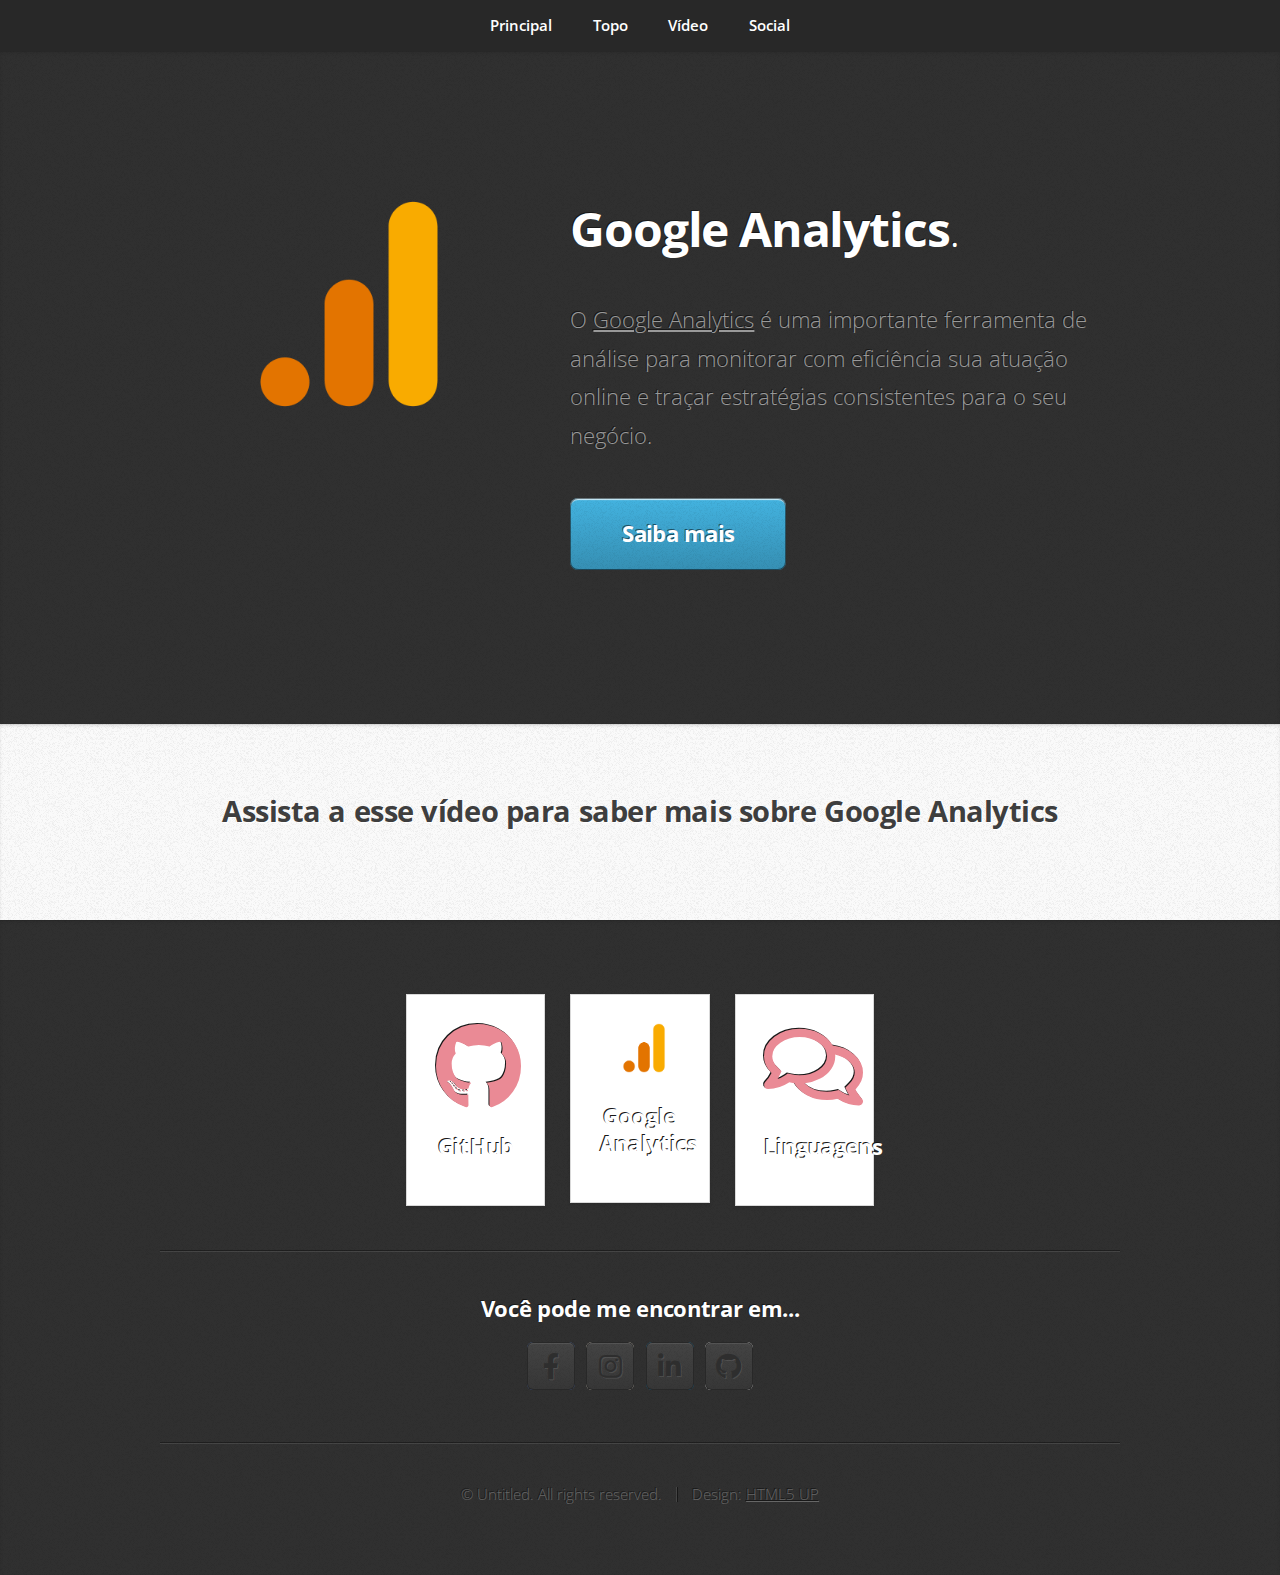
<file: ga.html>
<!DOCTYPE HTML>
<!--
	Miniport by HTML5 UP
	html5up.net | @ajlkn
	Free for personal and commercial use under the CCA 3.0 license (html5up.net/license)
-->
<html>
	<head>
	<!-- Google Analytics -->
	<script>
		(function(i,s,o,g,r,a,m){i['GoogleAnalyticsObject']=r;i[r]=i[r]||function(){
		(i[r].q=i[r].q||[]).push(arguments)},i[r].l=1*new Date();a=s.createElement(o),
		m=s.getElementsByTagName(o)[0];a.async=1;a.src=g;m.parentNode.insertBefore(a,m)
		})(window,document,'script','https://www.google-analytics.com/analytics.js','ga');

		ga('create', 'UA-220133377-1', 'auto');
		ga('send', 'pageview');
		</script>
		<!-- End Google Analytics -->

		<script src="https://www.youtube.com/iframe_api"></script>

		<title>Google Analytics</title>
		<meta charset="utf-8" />
		<meta name="viewport" content="width=device-width, initial-scale=1, user-scalable=no" />
		<link rel="stylesheet" href="assets/css/main.css" />
	</head>
	<body class="is-preload">
		<!-- 
			
			Google Tag Manager (noscript)
		
		-->

		<!-- Nav -->
			<nav id="nav">
				<ul class="container">
					<li><a id="1" onclick="sendhits('GA - Principal')" href="index.html">Principal</a></li>
					<li><a id="2" onclick="sendhits('topGA')" href="#topGA">Topo</a></li>
					<li><a id="3" onclick="sendhits('videoGA')" href="#videoGA">Vídeo</a></li>
					<li><a id="4" onclick="sendhits('socialGA')" href="#socialGA">Social</a></li>
				</ul>
			</nav>

		<!-- Home -->
			<article id="topGA" class="wrapper style4">
				<div class="container">
					<div class="row">
						<div class="col-4 col-5-large col-12-medium">
							<span class=""><img src="images/iconGA.png" width="98%" /></span>
						</div>
						<div class="col-8 col-7-large col-12-medium">
							<header>
								<h1><strong><font color="white">Google Analytics</font></strong>.</h1>
							</header>
							<p>O <a id ="5" onclick ="sendhits('extern link - GA')" href="https://analytics.google.com/analytics/web/">Google Analytics</a> é uma importante ferramenta de análise para monitorar com eficiência sua atuação online e traçar estratégias consistentes para o seu negócio.</p>
							<a id="6" onclick="sendhits('TopGA - VideoGA')" href="#videoGA" class="button large scrolly">Saiba mais</a>
						</div>
					</div>
				</div>
			</article>

		<!-- Work -->
			<article id="videoGA" class="wrapper style2">
				<div class="container">
					<h2>Assista a esse vídeo para saber mais sobre Google Analytics</h2>
					<div class="module module-home-video">
						<div id="video"></div>
				  	</div>	
				</div>
			</article>

		<!-- Social -->
			<article id="socialGA" class="wrapper style4">
				<div class="container">
					<div class="row aln-center">
						<div class="col-2 col-6-small">
							<a id="7" onclick="sendhits('GA - Git')" href="git.html" style="text-decoration:none"><section class="box style4">
								<span class="icon featured brands fa-github"></span>
								<!--<span class="icon featured fa-comments"></span> -->
								<h3>GitHub</h3></a>
							</section>
						</div>
						<div class="col-2 col-6-small">
							<a id="8" onclick="sendhits('GA - GA')" href="ga.html" style="text-decoration:none"><section class="box style4">
								<span class="icon featured"><img src="images/iconGA.png" width="110%" /></span>
								<h3>Google Analytics</h3></a>
							</section>
						</div>
						<div class="col-2 col-6-small">
							<a id="9" onclick="sendhits('GA - LG')" href="lg.html" style="text-decoration:none"><section class="box style4">
								<span class="icon featured fa-comments"></span>
								<h3>Linguagens</h3></a>
							</section>
						</div>
					</div>
						<div class="col-12">
							<hr />
							<h3>Você pode me encontrar em...</h3>
							<ul class="social">
								
								<li><a id="10" onclick="sendhits('myFacebook')" href="#" class="icon brands fa-facebook-f"><span class="label">Facebook</span></a></li>
								<li><a id="11" onclick="sendhits('myInstragram')" href="#" class="icon brands fa-instagram"><span class= "label">Instagram</span></a></li>
								<li><a id="12" onclick="sendhits('myLinkedin')" href="https://br.linkedin.com/in/daniel-benites-andrade-a69412114" class="icon brands fa-linkedin-in"><span class="label">Linkedin</span></a></li>
								<li><a id="13" onclick="sendhits('myGithub')" href="https://github.com/DanBenites" class="icon brands fa-github"><span class="label">Github</span></a></li>
							</ul>
							<hr />
						</div>
					</div>
					<footer>
						<ul id="copyright">
							<li>&copy; Untitled. All rights reserved.</li><li>Design: <a id="14" onclick="sendhits('extern link-HTML5')" href="http://html5up.net">HTML5 UP</a></li>
						</ul>
					</footer>
				</div>
			</article>

		<!-- Scripts -->
			<script src="assets/js/jquery.min.js"></script>
			<script src="assets/js/jquery.scrolly.min.js"></script>
			<script src="assets/js/browser.min.js"></script>
			<script src="assets/js/breakpoints.min.js"></script>
			<script src="assets/js/util.js"></script>
			<script src="assets/js/main.js"></script>
			<script>

				function sendhits(path){
					ga('send', {
					  hitType: 'event',
					  eventCategory: 'PagGA',
					  eventAction: 'click',
					  eventLabel: path
					});
				}
				function sendform(){
					ga('send', {
					  hitType: 'event',
					  eventCategory: 'signup form',
					  eventAction: 'submit',
					  eventLabel: "contact"
					});
				}

				function sendVideosHits(label){
					ga('send', {
					  hitType: 'event',
					  eventCategory: 'Video',
					  eventAction: 'play',
					  eventLabel: label
					});
				}
			</script>

			<script>
				var player, playing = false;
				function onYouTubeIframeAPIReady() {
					player = new YT.Player('video', {
						height: '762',
						width: '428',
						videoId: 'S708NFbvTXI',
						events: {
							'onStateChange': onPlayerStateChange
						}
					});
				}

				function onPlayerStateChange(event) {
					if (!playing) {
						sendVideosHits('Getting started with the Google Analytics 4 Property')
						playing = true;
					}
				}
			</script>

	</body>
</html>
</file>
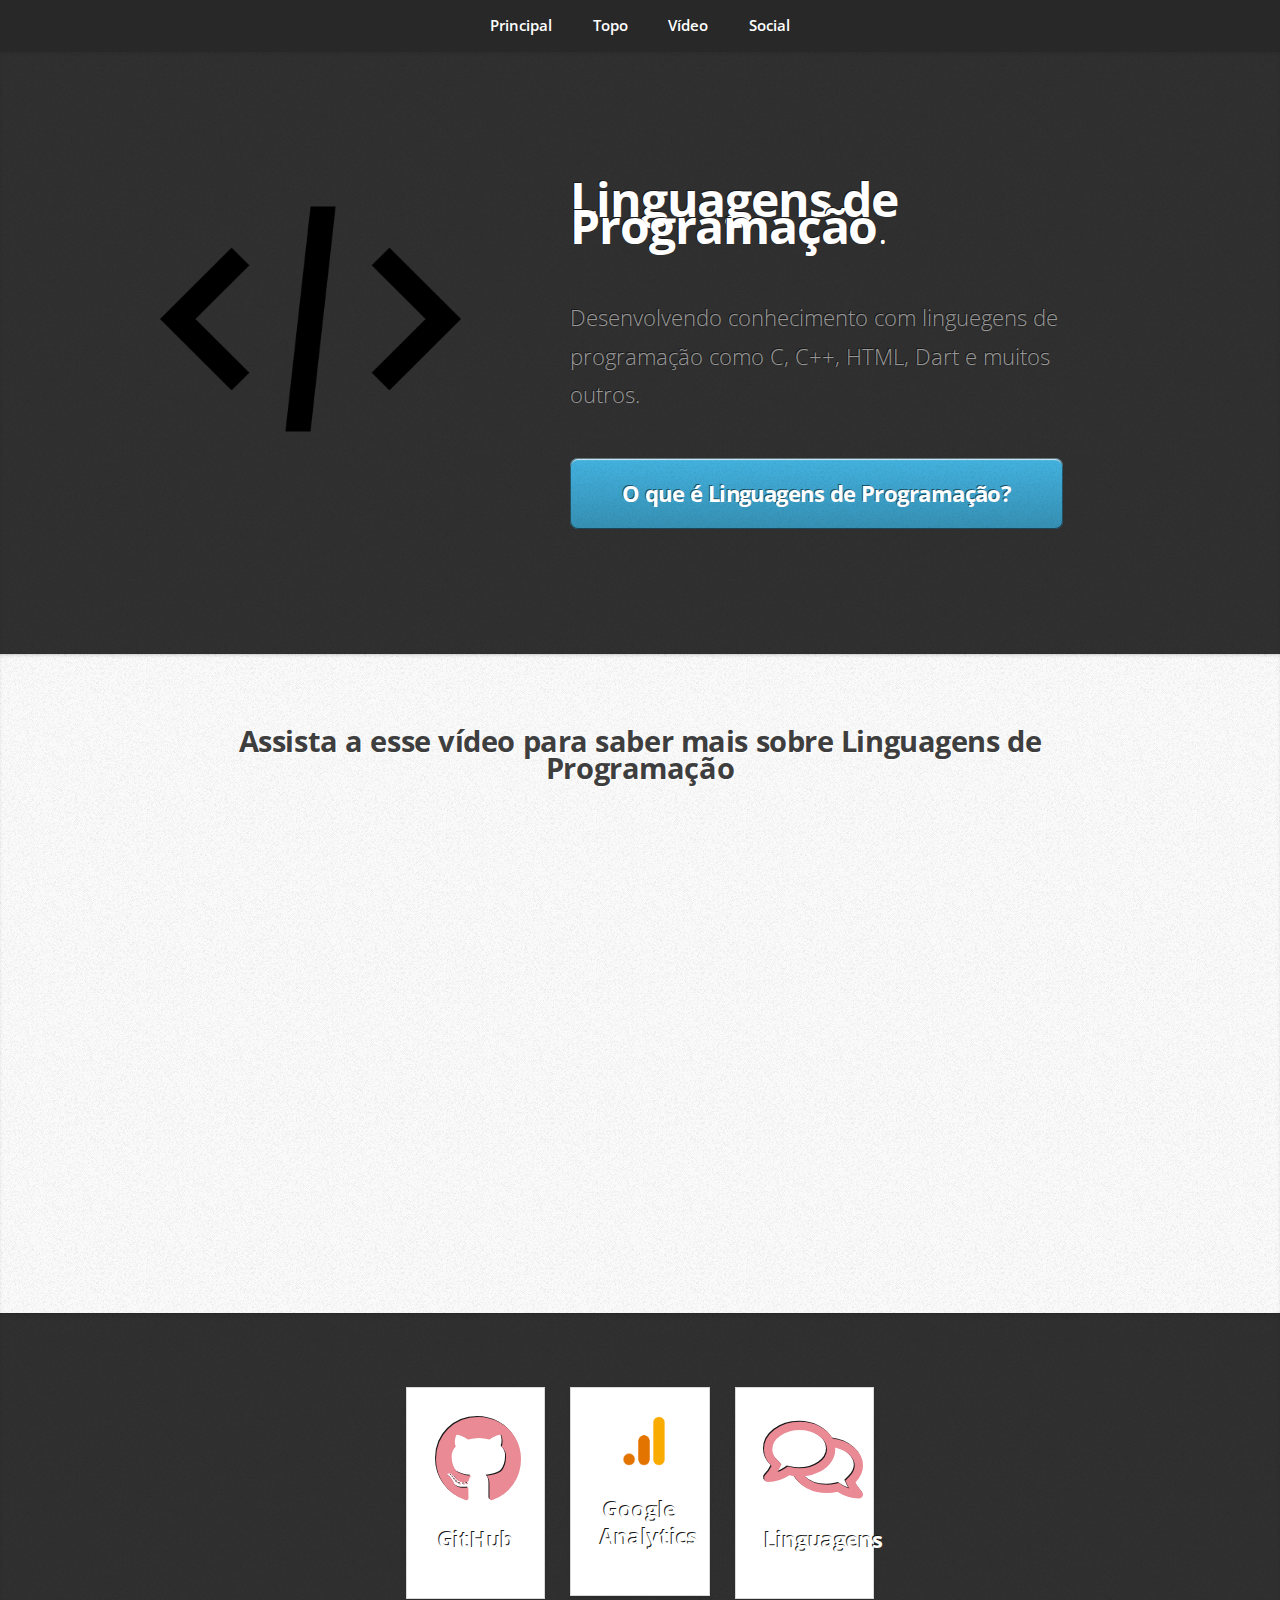
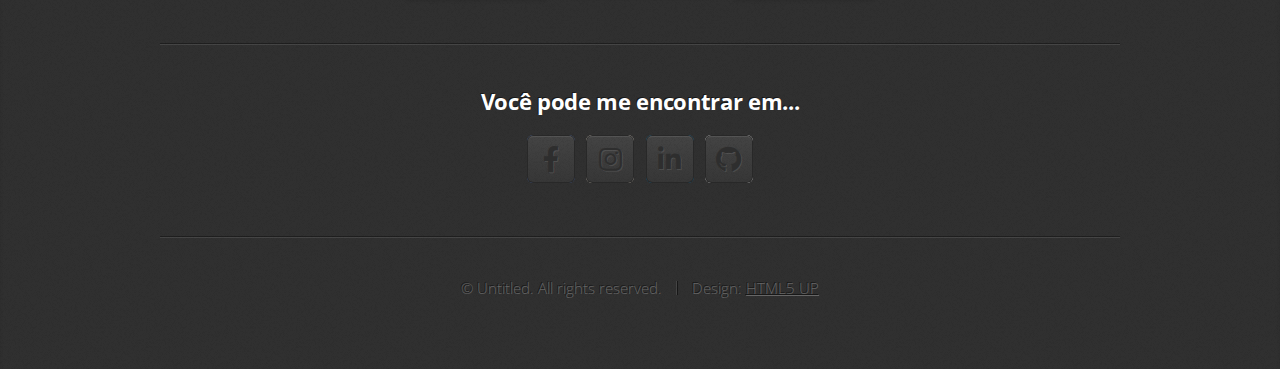
<file: lg.html>
<!DOCTYPE HTML>
<!--
	Miniport by HTML5 UP
	html5up.net | @ajlkn
	Free for personal and commercial use under the CCA 3.0 license (html5up.net/license)
-->
<html>
	<head>
		<!-- Google Tag Manager -->
		<script>(function(w,d,s,l,i){w[l]=w[l]||[];w[l].push({'gtm.start':
		new Date().getTime(),event:'gtm.js'});var f=d.getElementsByTagName(s)[0],
		j=d.createElement(s),dl=l!='dataLayer'?'&l='+l:'';j.async=true;j.src=
		'https://www.googletagmanager.com/gtm.js?id='+i+dl;f.parentNode.insertBefore(j,f);
		})(window,document,'script','dataLayer','GTM-KJQFX4Q');</script>
		<!-- End Google Tag Manager -->
		<!-- Google Analytics -->
		<script>
		(function(i,s,o,g,r,a,m){i['GoogleAnalyticsObject']=r;i[r]=i[r]||function(){
		(i[r].q=i[r].q||[]).push(arguments)},i[r].l=1*new Date();a=s.createElement(o),
		m=s.getElementsByTagName(o)[0];a.async=1;a.src=g;m.parentNode.insertBefore(a,m)
		})(window,document,'script','https://www.google-analytics.com/analytics.js','ga');

		ga('create', 'UA-220133377-1', 'auto');
		ga('send', 'pageview');
		</script>
		<!-- End Google Analytics -->
		<title>Google Analytics</title>
		<meta charset="utf-8" />
		<meta name="viewport" content="width=device-width, initial-scale=1, user-scalable=no" />
		<link rel="stylesheet" href="assets/css/main.css" />
	</head>
	<body class="is-preload">
		<!-- Google Tag Manager (noscript) -->
		<noscript><iframe src="https://www.googletagmanager.com/ns.html?id=GTM-KJQFX4Q"
		height="0" width="0" style="display:none;visibility:hidden"></iframe></noscript>
		<!-- End Google Tag Manager (noscript) -->

		<!-- Nav -->
			<nav id="nav">
				<ul class="container">
					<li><a id="1" onclick="sendhits('Principal')" href="index.html">Principal</a></li>
					<li><a id="2" onclick="sendhits('top')" href="#top">Topo</a></li>
					<li><a id="3" onclick="sendhits('video')" href="#more">Vídeo</a></li>
					<li><a id="4" onclick="sendhits('social')" href="#social">Social</a></li>
				</ul>
			</nav>

		<!-- Home -->
			<article id="top" class="wrapper style4">
				<div class="container">
					<div class="row">
						<div class="col-4 col-5-large col-12-medium">
							<span class=""><img src="images/code.png" width="78%" /></span>
						</div>
						<div class="col-8 col-7-large col-12-medium">
							<header>
								<h1><strong><font color="white">Linguagens de Programação</font></strong>.</h1>
							</header>
							<p> Desenvolvendo conhecimento com linguegens de programação como C, C++, HTML, Dart e muitos outros.</p>
							<a id="5" onclick="sendhits('video')" href="#more" class="button large scrolly">O que é Linguagens de Programação?</a>
						</div>
					</div>
				</div>
			</article>

		<!-- Work -->
			<article id="more" class="wrapper style2">
				<div class="container">
					<h2>Assista a esse vídeo para saber mais sobre Linguagens de Programação</h2>
					<iframe width="762" height="428" src="https://www.youtube.com/embed/EGQh5SZctaE" title="YouTube video player" frameborder="0" allow="accelerometer; autoplay; clipboard-write; encrypted-media; gyroscope; picture-in-picture" allowfullscreen></iframe>	
				</div>
			</article>

		<!-- Social -->
			<article id="social" class="wrapper style4">
				<div class="container">
					<div class="row aln-center">
						<div class="col-2 col-6-small">
							<a href="git.html" style="text-decoration:none"><section class="box style4">
								<span class="icon featured brands fa-github"></span>
								<!--<span class="icon featured fa-comments"></span> -->
								<h3>GitHub</h3></a>
							</section>
						</div>
						<div class="col-2 col-6-small">
							<a href="ga.html" style="text-decoration:none"><section class="box style4">
								<span class="icon featured"><img src="images/iconGA.png" width="110%" /></span>
								<h3>Google Analytics</h3></a>
							</section>
						</div>
						<div class="col-2 col-6-small">
							<a href="lg.html" style="text-decoration:none"><section class="box style4">
								<span class="icon featured fa-comments"></span>
								<h3>Linguagens</h3></a>
							</section>
						</div>
					</div>
						<div class="col-12">
							<hr />
							<h3>Você pode me encontrar em...</h3>
							<ul class="social">
								
								<li><a id="8" onclick="sendhits('myFacebook')" href="#" class="icon brands fa-facebook-f"><span class="label">Facebook</span></a></li>
								<li><a id="9" onclick="sendhits('myInstragram')" href="#" class="icon brands fa-instagram"><span class= "label">Instagram</span></a></li>
								<li><a onclick="sendhits('myLinkedin')" href="https://br.linkedin.com/in/daniel-benites-andrade-a69412114" class="icon brands fa-linkedin-in"><span class="label">Linkedin</span></a></li>
								<li><a onclick="sendhits('myGithub')" href="https://github.com/DanBenites" class="icon brands fa-github"><span class="label">Github</span></a></li>
							</ul>
							<hr />
						</div>
					</div>
					<footer>
						<ul id="copyright">
							<li>&copy; Untitled. All rights reserved.</li><li>Design: <a href="http://html5up.net">HTML5 UP</a></li>
						</ul>
					</footer>
				</div>
			</article>

		<!-- Scripts -->
			<script src="assets/js/jquery.min.js"></script>
			<script src="assets/js/jquery.scrolly.min.js"></script>
			<script src="assets/js/browser.min.js"></script>
			<script src="assets/js/breakpoints.min.js"></script>
			<script src="assets/js/util.js"></script>
			<script src="assets/js/main.js"></script>
			<script> 
				function sendhits(path){
					ga('send', {
					  hitType: 'event',
					  eventCategory: 'ancora',
					  eventAction: 'click',
					  eventLabel: path
					});
				}
				function sendform(){
					ga('send', {
					  hitType: 'event',
					  eventCategory: 'signup form',
					  eventAction: 'submit',
					  eventLabel: "contact"
					});
				}

			</script>

	</body>
</html>
</file>
<file: assets/css/main.css>
@import url("https://fonts.googleapis.com/css?family=Open+Sans:300,300italic,600,600italic,700");
@import url("fontawesome-all.min.css");

/*
	Miniport by HTML5 UP
	html5up.net | @ajlkn
	Free for personal and commercial use under the CCA 3.0 license (html5up.net/license)
*/

html, body, div, span, applet, object,
iframe, h1, h2, h3, h4, h5, h6, p, blockquote,
pre, a, abbr, acronym, address, big, cite,
code, del, dfn, em, img, ins, kbd, q, s, samp,
small, strike, strong, sub, sup, tt, var, b,
u, i, center, dl, dt, dd, ol, ul, li, fieldset,
form, label, legend, table, caption, tbody,
tfoot, thead, tr, th, td, article, aside,
canvas, details, embed, figure, figcaption,
footer, header, hgroup, menu, nav, output, ruby,
section, summary, time, mark, audio, video {
	margin: 0;
	padding: 0;
	border: 0;
	font-size: 100%;
	font: inherit;
	vertical-align: baseline;}

article, aside, details, figcaption, figure,
footer, header, hgroup, menu, nav, section {
	display: block;}

body {
	line-height: 1;
}

ol, ul {
	list-style: none;
}

blockquote, q {
	quotes: none;
}

	blockquote:before, blockquote:after, q:before, q:after {
		content: '';
		content: none;
	}

table {
	border-collapse: collapse;
	border-spacing: 0;
}

body {
	-webkit-text-size-adjust: none;
}

mark {
	background-color: transparent;
	color: inherit;
}

input::-moz-focus-inner {
	border: 0;
	padding: 0;
}

input, select, textarea {
	-moz-appearance: none;
	-webkit-appearance: none;
	-ms-appearance: none;
	appearance: none;
}

/* Basic */

	html {
		box-sizing: border-box;
	}

	*, *:before, *:after {
		box-sizing: inherit;
	}

	body {
		padding-top: 3.5em;
	}

		body.is-preload *, body.is-preload *:before, body.is-preload *:after {
			-moz-animation: none !important;
			-webkit-animation: none !important;
			-ms-animation: none !important;
			animation: none !important;
			-moz-transition: none !important;
			-webkit-transition: none !important;
			-ms-transition: none !important;
			transition: none !important;
		}

	body, input, textarea, select {
		font-family: 'Open Sans', sans-serif;
		line-height: 1.85em;
		color: #888;
		font-weight: 300;
		font-size: 13pt;
	}

	a {
		-moz-transition: color .2s ease-in-out;
		-webkit-transition: color .2s ease-in-out;
		-ms-transition: color .2s ease-in-out;
		transition: color .2s ease-in-out;
		color: #43B3E0;
		text-decoration: underline;
	}

		a:hover {
			color: #43bff0 !important;
		}

		a img {
			border: 0;
		}

	b, strong {
		font-weight: 600;
		color: #3e3e3e;
	}

	i, em {
		font-style: italic;
	}

	sub {
		position: relative;
		top: 0.5em;
		font-size: 0.8em;
	}

	sup {
		position: relative;
		top: -0.5em;
		font-size: 0.8em;
	}

	blockquote {
		border-left: solid 0.75em #eee;
		padding: 1em 0 1em 1.5em;
		font-style: italic;
	}

	h1, h2, h3, h4, h5, h6 {
		color: #3e3e3e;
		margin: 0 0 0.75em 0;
	}

	h1 a, h2 a, h3 a, h4 a, h5 a, h6 a {
		text-decoration: none;
		color: inherit;
	}

	h2, h3, h4, h5, h6 {
		font-weight: 700;
	}

	h1 {
		font-size: 3.25em;
		letter-spacing: -0.025em;
		font-weight: 300;
	}

		h1 strong {
			font-weight: 700;
		}

	h2 {
		font-size: 2em;
		letter-spacing: -0.015em;
	}

	h3 {
		font-size: 1.5em;
		letter-spacing: -0.015em;
	}

	em, i {
		font-style: italic;
	}

	br.clear {
		clear: both;
	}

	hr {
		border: 0;
		border-top: solid 1px #444;
		border-top-color: rgba(0, 0, 0, 0.35);
		box-shadow: 0px 1px 0px 0px rgba(255, 255, 255, 0.1);
		height: 1px;
		margin: 3em 0;
	}

	p, ul, ol, dl, table {
		margin-bottom: 2em;
	}

	header {
		margin: 0 0 3em 0;
	}

		header > p {
			font-size: 1.25em;
			margin: 0;
		}

	footer {
		margin: 3em 0 0 0;
	}

		footer > p {
			font-size: 1.25em;
		}

/* Container */

	.container {
		margin: 0 auto;
		max-width: calc(100% - 50px);
		width: 1200px;
	}

		.container.medium {
			width: 900px;
		}

		@media screen and (max-width: 1680px) {

			.container {
				width: 1200px;
			}

				.container.medium {
					width: 900px;
				}

		}

		@media screen and (max-width: 1280px) {

			.container {
				width: 960px;
			}

				.container.medium {
					width: 720px;
				}

		}

		@media screen and (max-width: 980px) {

			.container {
				width: 100%;
			}

				.container.medium {
					width: 75%;
				}

		}

		@media screen and (max-width: 736px) {

			.container {
				width: 100%;
				max-width: calc(100% - 30px);
			}

				.container.medium {
					width: 100%;
				}

		}

/* Row */

	.row {
		display: flex;
		flex-wrap: wrap;
		box-sizing: border-box;
		align-items: stretch;
	}

		.row > * {
			box-sizing: border-box;
		}

		.row.gtr-uniform > * > :last-child {
			margin-bottom: 0;
		}

		.row.aln-left {
			justify-content: flex-start;
		}

		.row.aln-center {
			justify-content: center;
		}

		.row.aln-right {
			justify-content: flex-end;
		}

		.row.aln-top {
			align-items: flex-start;
		}

		.row.aln-middle {
			align-items: center;
		}

		.row.aln-bottom {
			align-items: flex-end;
		}

		.row > .imp {
			order: -1;
		}

		.row > .col-1 {
			width: 8.33333%;
		}

		.row > .off-1 {
			margin-left: 8.33333%;
		}

		.row > .col-2 {
			width: 16.66667%;
		}

		.row > .off-2 {
			margin-left: 16.66667%;
		}

		.row > .col-3 {
			width: 25%;
		}

		.row > .off-3 {
			margin-left: 25%;
		}

		.row > .col-4 {
			width: 33.33333%;
		}

		.row > .off-4 {
			margin-left: 33.33333%;
		}

		.row > .col-5 {
			width: 41.66667%;
		}

		.row > .off-5 {
			margin-left: 41.66667%;
		}

		.row > .col-6 {
			width: 50%;
		}

		.row > .off-6 {
			margin-left: 50%;
		}

		.row > .col-7 {
			width: 58.33333%;
		}

		.row > .off-7 {
			margin-left: 58.33333%;
		}

		.row > .col-8 {
			width: 66.66667%;
		}

		.row > .off-8 {
			margin-left: 66.66667%;
		}

		.row > .col-9 {
			width: 75%;
		}

		.row > .off-9 {
			margin-left: 75%;
		}

		.row > .col-10 {
			width: 83.33333%;
		}

		.row > .off-10 {
			margin-left: 83.33333%;
		}

		.row > .col-11 {
			width: 91.66667%;
		}

		.row > .off-11 {
			margin-left: 91.66667%;
		}

		.row > .col-12 {
			width: 100%;
		}

		.row > .off-12 {
			margin-left: 100%;
		}

		.row.gtr-0 {
			margin-top: 0px;
			margin-left: 0px;
		}

			.row.gtr-0 > * {
				padding: 0px 0 0 0px;
			}

			.row.gtr-0.gtr-uniform {
				margin-top: 0px;
			}

				.row.gtr-0.gtr-uniform > * {
					padding-top: 0px;
				}

		.row.gtr-25 {
			margin-top: -6.25px;
			margin-left: -6.25px;
		}

			.row.gtr-25 > * {
				padding: 6.25px 0 0 6.25px;
			}

			.row.gtr-25.gtr-uniform {
				margin-top: -6.25px;
			}

				.row.gtr-25.gtr-uniform > * {
					padding-top: 6.25px;
				}

		.row.gtr-50 {
			margin-top: -12.5px;
			margin-left: -12.5px;
		}

			.row.gtr-50 > * {
				padding: 12.5px 0 0 12.5px;
			}

			.row.gtr-50.gtr-uniform {
				margin-top: -12.5px;
			}

				.row.gtr-50.gtr-uniform > * {
					padding-top: 12.5px;
				}

		.row {
			margin-top: -25px;
			margin-left: -25px;
		}

			.row > * {
				padding: 25px 0 0 25px;
			}

			.row.gtr-uniform {
				margin-top: -25px;
			}

				.row.gtr-uniform > * {
					padding-top: 25px;
				}

		.row.gtr-150 {
			margin-top: -37.5px;
			margin-left: -37.5px;
		}

			.row.gtr-150 > * {
				padding: 37.5px 0 0 37.5px;
			}

			.row.gtr-150.gtr-uniform {
				margin-top: -37.5px;
			}

				.row.gtr-150.gtr-uniform > * {
					padding-top: 37.5px;
				}

		.row.gtr-200 {
			margin-top: -50px;
			margin-left: -50px;
		}

			.row.gtr-200 > * {
				padding: 50px 0 0 50px;
			}

			.row.gtr-200.gtr-uniform {
				margin-top: -50px;
			}

				.row.gtr-200.gtr-uniform > * {
					padding-top: 50px;
				}

		@media screen and (max-width: 1680px) {

			.row {
				display: flex;
				flex-wrap: wrap;
				box-sizing: border-box;
				align-items: stretch;
			}

				.row > * {
					box-sizing: border-box;
				}

				.row.gtr-uniform > * > :last-child {
					margin-bottom: 0;
				}

				.row.aln-left {
					justify-content: flex-start;
				}

				.row.aln-center {
					justify-content: center;
				}

				.row.aln-right {
					justify-content: flex-end;
				}

				.row.aln-top {
					align-items: flex-start;
				}

				.row.aln-middle {
					align-items: center;
				}

				.row.aln-bottom {
					align-items: flex-end;
				}

				.row > .imp-xlarge {
					order: -1;
				}

				.row > .col-1-xlarge {
					width: 8.33333%;
				}

				.row > .off-1-xlarge {
					margin-left: 8.33333%;
				}

				.row > .col-2-xlarge {
					width: 16.66667%;
				}

				.row > .off-2-xlarge {
					margin-left: 16.66667%;
				}

				.row > .col-3-xlarge {
					width: 25%;
				}

				.row > .off-3-xlarge {
					margin-left: 25%;
				}

				.row > .col-4-xlarge {
					width: 33.33333%;
				}

				.row > .off-4-xlarge {
					margin-left: 33.33333%;
				}

				.row > .col-5-xlarge {
					width: 41.66667%;
				}

				.row > .off-5-xlarge {
					margin-left: 41.66667%;
				}

				.row > .col-6-xlarge {
					width: 50%;
				}

				.row > .off-6-xlarge {
					margin-left: 50%;
				}

				.row > .col-7-xlarge {
					width: 58.33333%;
				}

				.row > .off-7-xlarge {
					margin-left: 58.33333%;
				}

				.row > .col-8-xlarge {
					width: 66.66667%;
				}

				.row > .off-8-xlarge {
					margin-left: 66.66667%;
				}

				.row > .col-9-xlarge {
					width: 75%;
				}

				.row > .off-9-xlarge {
					margin-left: 75%;
				}

				.row > .col-10-xlarge {
					width: 83.33333%;
				}

				.row > .off-10-xlarge {
					margin-left: 83.33333%;
				}

				.row > .col-11-xlarge {
					width: 91.66667%;
				}

				.row > .off-11-xlarge {
					margin-left: 91.66667%;
				}

				.row > .col-12-xlarge {
					width: 100%;
				}

				.row > .off-12-xlarge {
					margin-left: 100%;
				}

				.row.gtr-0 {
					margin-top: 0px;
					margin-left: 0px;
				}

					.row.gtr-0 > * {
						padding: 0px 0 0 0px;
					}

					.row.gtr-0.gtr-uniform {
						margin-top: 0px;
					}

						.row.gtr-0.gtr-uniform > * {
							padding-top: 0px;
						}

				.row.gtr-25 {
					margin-top: -6.25px;
					margin-left: -6.25px;
				}

					.row.gtr-25 > * {
						padding: 6.25px 0 0 6.25px;
					}

					.row.gtr-25.gtr-uniform {
						margin-top: -6.25px;
					}

						.row.gtr-25.gtr-uniform > * {
							padding-top: 6.25px;
						}

				.row.gtr-50 {
					margin-top: -12.5px;
					margin-left: -12.5px;
				}

					.row.gtr-50 > * {
						padding: 12.5px 0 0 12.5px;
					}

					.row.gtr-50.gtr-uniform {
						margin-top: -12.5px;
					}

						.row.gtr-50.gtr-uniform > * {
							padding-top: 12.5px;
						}

				.row {
					margin-top: -25px;
					margin-left: -25px;
				}

					.row > * {
						padding: 25px 0 0 25px;
					}

					.row.gtr-uniform {
						margin-top: -25px;
					}

						.row.gtr-uniform > * {
							padding-top: 25px;
						}

				.row.gtr-150 {
					margin-top: -37.5px;
					margin-left: -37.5px;
				}

					.row.gtr-150 > * {
						padding: 37.5px 0 0 37.5px;
					}

					.row.gtr-150.gtr-uniform {
						margin-top: -37.5px;
					}

						.row.gtr-150.gtr-uniform > * {
							padding-top: 37.5px;
						}

				.row.gtr-200 {
					margin-top: -50px;
					margin-left: -50px;
				}

					.row.gtr-200 > * {
						padding: 50px 0 0 50px;
					}

					.row.gtr-200.gtr-uniform {
						margin-top: -50px;
					}

						.row.gtr-200.gtr-uniform > * {
							padding-top: 50px;
						}

		}

		@media screen and (max-width: 1280px) {

			.row {
				display: flex;
				flex-wrap: wrap;
				box-sizing: border-box;
				align-items: stretch;
			}

				.row > * {
					box-sizing: border-box;
				}

				.row.gtr-uniform > * > :last-child {
					margin-bottom: 0;
				}

				.row.aln-left {
					justify-content: flex-start;
				}

				.row.aln-center {
					justify-content: center;
				}

				.row.aln-right {
					justify-content: flex-end;
				}

				.row.aln-top {
					align-items: flex-start;
				}

				.row.aln-middle {
					align-items: center;
				}

				.row.aln-bottom {
					align-items: flex-end;
				}

				.row > .imp-large {
					order: -1;
				}

				.row > .col-1-large {
					width: 8.33333%;
				}

				.row > .off-1-large {
					margin-left: 8.33333%;
				}

				.row > .col-2-large {
					width: 16.66667%;
				}

				.row > .off-2-large {
					margin-left: 16.66667%;
				}

				.row > .col-3-large {
					width: 25%;
				}

				.row > .off-3-large {
					margin-left: 25%;
				}

				.row > .col-4-large {
					width: 33.33333%;
				}

				.row > .off-4-large {
					margin-left: 33.33333%;
				}

				.row > .col-5-large {
					width: 41.66667%;
				}

				.row > .off-5-large {
					margin-left: 41.66667%;
				}

				.row > .col-6-large {
					width: 50%;
				}

				.row > .off-6-large {
					margin-left: 50%;
				}

				.row > .col-7-large {
					width: 58.33333%;
				}

				.row > .off-7-large {
					margin-left: 58.33333%;
				}

				.row > .col-8-large {
					width: 66.66667%;
				}

				.row > .off-8-large {
					margin-left: 66.66667%;
				}

				.row > .col-9-large {
					width: 75%;
				}

				.row > .off-9-large {
					margin-left: 75%;
				}

				.row > .col-10-large {
					width: 83.33333%;
				}

				.row > .off-10-large {
					margin-left: 83.33333%;
				}

				.row > .col-11-large {
					width: 91.66667%;
				}

				.row > .off-11-large {
					margin-left: 91.66667%;
				}

				.row > .col-12-large {
					width: 100%;
				}

				.row > .off-12-large {
					margin-left: 100%;
				}

				.row.gtr-0 {
					margin-top: 0px;
					margin-left: 0px;
				}

					.row.gtr-0 > * {
						padding: 0px 0 0 0px;
					}

					.row.gtr-0.gtr-uniform {
						margin-top: 0px;
					}

						.row.gtr-0.gtr-uniform > * {
							padding-top: 0px;
						}

				.row.gtr-25 {
					margin-top: -6.25px;
					margin-left: -6.25px;
				}

					.row.gtr-25 > * {
						padding: 6.25px 0 0 6.25px;
					}

					.row.gtr-25.gtr-uniform {
						margin-top: -6.25px;
					}

						.row.gtr-25.gtr-uniform > * {
							padding-top: 6.25px;
						}

				.row.gtr-50 {
					margin-top: -12.5px;
					margin-left: -12.5px;
				}

					.row.gtr-50 > * {
						padding: 12.5px 0 0 12.5px;
					}

					.row.gtr-50.gtr-uniform {
						margin-top: -12.5px;
					}

						.row.gtr-50.gtr-uniform > * {
							padding-top: 12.5px;
						}

				.row {
					margin-top: -25px;
					margin-left: -25px;
				}

					.row > * {
						padding: 25px 0 0 25px;
					}

					.row.gtr-uniform {
						margin-top: -25px;
					}

						.row.gtr-uniform > * {
							padding-top: 25px;
						}

				.row.gtr-150 {
					margin-top: -37.5px;
					margin-left: -37.5px;
				}

					.row.gtr-150 > * {
						padding: 37.5px 0 0 37.5px;
					}

					.row.gtr-150.gtr-uniform {
						margin-top: -37.5px;
					}

						.row.gtr-150.gtr-uniform > * {
							padding-top: 37.5px;
						}

				.row.gtr-200 {
					margin-top: -50px;
					margin-left: -50px;
				}

					.row.gtr-200 > * {
						padding: 50px 0 0 50px;
					}

					.row.gtr-200.gtr-uniform {
						margin-top: -50px;
					}

						.row.gtr-200.gtr-uniform > * {
							padding-top: 50px;
						}

		}

		@media screen and (max-width: 980px) {

			.row {
				display: flex;
				flex-wrap: wrap;
				box-sizing: border-box;
				align-items: stretch;
			}

				.row > * {
					box-sizing: border-box;
				}

				.row.gtr-uniform > * > :last-child {
					margin-bottom: 0;
				}

				.row.aln-left {
					justify-content: flex-start;
				}

				.row.aln-center {
					justify-content: center;
				}

				.row.aln-right {
					justify-content: flex-end;
				}

				.row.aln-top {
					align-items: flex-start;
				}

				.row.aln-middle {
					align-items: center;
				}

				.row.aln-bottom {
					align-items: flex-end;
				}

				.row > .imp-medium {
					order: -1;
				}

				.row > .col-1-medium {
					width: 8.33333%;
				}

				.row > .off-1-medium {
					margin-left: 8.33333%;
				}

				.row > .col-2-medium {
					width: 16.66667%;
				}

				.row > .off-2-medium {
					margin-left: 16.66667%;
				}

				.row > .col-3-medium {
					width: 25%;
				}

				.row > .off-3-medium {
					margin-left: 25%;
				}

				.row > .col-4-medium {
					width: 33.33333%;
				}

				.row > .off-4-medium {
					margin-left: 33.33333%;
				}

				.row > .col-5-medium {
					width: 41.66667%;
				}

				.row > .off-5-medium {
					margin-left: 41.66667%;
				}

				.row > .col-6-medium {
					width: 50%;
				}

				.row > .off-6-medium {
					margin-left: 50%;
				}

				.row > .col-7-medium {
					width: 58.33333%;
				}

				.row > .off-7-medium {
					margin-left: 58.33333%;
				}

				.row > .col-8-medium {
					width: 66.66667%;
				}

				.row > .off-8-medium {
					margin-left: 66.66667%;
				}

				.row > .col-9-medium {
					width: 75%;
				}

				.row > .off-9-medium {
					margin-left: 75%;
				}

				.row > .col-10-medium {
					width: 83.33333%;
				}

				.row > .off-10-medium {
					margin-left: 83.33333%;
				}

				.row > .col-11-medium {
					width: 91.66667%;
				}

				.row > .off-11-medium {
					margin-left: 91.66667%;
				}

				.row > .col-12-medium {
					width: 100%;
				}

				.row > .off-12-medium {
					margin-left: 100%;
				}

				.row.gtr-0 {
					margin-top: 0px;
					margin-left: 0px;
				}

					.row.gtr-0 > * {
						padding: 0px 0 0 0px;
					}

					.row.gtr-0.gtr-uniform {
						margin-top: 0px;
					}

						.row.gtr-0.gtr-uniform > * {
							padding-top: 0px;
						}

				.row.gtr-25 {
					margin-top: -6.25px;
					margin-left: -6.25px;
				}

					.row.gtr-25 > * {
						padding: 6.25px 0 0 6.25px;
					}

					.row.gtr-25.gtr-uniform {
						margin-top: -6.25px;
					}

						.row.gtr-25.gtr-uniform > * {
							padding-top: 6.25px;
						}

				.row.gtr-50 {
					margin-top: -12.5px;
					margin-left: -12.5px;
				}

					.row.gtr-50 > * {
						padding: 12.5px 0 0 12.5px;
					}

					.row.gtr-50.gtr-uniform {
						margin-top: -12.5px;
					}

						.row.gtr-50.gtr-uniform > * {
							padding-top: 12.5px;
						}

				.row {
					margin-top: -25px;
					margin-left: -25px;
				}

					.row > * {
						padding: 25px 0 0 25px;
					}

					.row.gtr-uniform {
						margin-top: -25px;
					}

						.row.gtr-uniform > * {
							padding-top: 25px;
						}

				.row.gtr-150 {
					margin-top: -37.5px;
					margin-left: -37.5px;
				}

					.row.gtr-150 > * {
						padding: 37.5px 0 0 37.5px;
					}

					.row.gtr-150.gtr-uniform {
						margin-top: -37.5px;
					}

						.row.gtr-150.gtr-uniform > * {
							padding-top: 37.5px;
						}

				.row.gtr-200 {
					margin-top: -50px;
					margin-left: -50px;
				}

					.row.gtr-200 > * {
						padding: 50px 0 0 50px;
					}

					.row.gtr-200.gtr-uniform {
						margin-top: -50px;
					}

						.row.gtr-200.gtr-uniform > * {
							padding-top: 50px;
						}

		}

		@media screen and (max-width: 736px) {

			.row {
				display: flex;
				flex-wrap: wrap;
				box-sizing: border-box;
				align-items: stretch;
			}

				.row > * {
					box-sizing: border-box;
				}

				.row.gtr-uniform > * > :last-child {
					margin-bottom: 0;
				}

				.row.aln-left {
					justify-content: flex-start;
				}

				.row.aln-center {
					justify-content: center;
				}

				.row.aln-right {
					justify-content: flex-end;
				}

				.row.aln-top {
					align-items: flex-start;
				}

				.row.aln-middle {
					align-items: center;
				}

				.row.aln-bottom {
					align-items: flex-end;
				}

				.row > .imp-small {
					order: -1;
				}

				.row > .col-1-small {
					width: 8.33333%;
				}

				.row > .off-1-small {
					margin-left: 8.33333%;
				}

				.row > .col-2-small {
					width: 16.66667%;
				}

				.row > .off-2-small {
					margin-left: 16.66667%;
				}

				.row > .col-3-small {
					width: 25%;
				}

				.row > .off-3-small {
					margin-left: 25%;
				}

				.row > .col-4-small {
					width: 33.33333%;
				}

				.row > .off-4-small {
					margin-left: 33.33333%;
				}

				.row > .col-5-small {
					width: 41.66667%;
				}

				.row > .off-5-small {
					margin-left: 41.66667%;
				}

				.row > .col-6-small {
					width: 50%;
				}

				.row > .off-6-small {
					margin-left: 50%;
				}

				.row > .col-7-small {
					width: 58.33333%;
				}

				.row > .off-7-small {
					margin-left: 58.33333%;
				}

				.row > .col-8-small {
					width: 66.66667%;
				}

				.row > .off-8-small {
					margin-left: 66.66667%;
				}

				.row > .col-9-small {
					width: 75%;
				}

				.row > .off-9-small {
					margin-left: 75%;
				}

				.row > .col-10-small {
					width: 83.33333%;
				}

				.row > .off-10-small {
					margin-left: 83.33333%;
				}

				.row > .col-11-small {
					width: 91.66667%;
				}

				.row > .off-11-small {
					margin-left: 91.66667%;
				}

				.row > .col-12-small {
					width: 100%;
				}

				.row > .off-12-small {
					margin-left: 100%;
				}

				.row.gtr-0 {
					margin-top: 0px;
					margin-left: 0px;
				}

					.row.gtr-0 > * {
						padding: 0px 0 0 0px;
					}

					.row.gtr-0.gtr-uniform {
						margin-top: 0px;
					}

						.row.gtr-0.gtr-uniform > * {
							padding-top: 0px;
						}

				.row.gtr-25 {
					margin-top: -3.75px;
					margin-left: -3.75px;
				}

					.row.gtr-25 > * {
						padding: 3.75px 0 0 3.75px;
					}

					.row.gtr-25.gtr-uniform {
						margin-top: -3.75px;
					}

						.row.gtr-25.gtr-uniform > * {
							padding-top: 3.75px;
						}

				.row.gtr-50 {
					margin-top: -7.5px;
					margin-left: -7.5px;
				}

					.row.gtr-50 > * {
						padding: 7.5px 0 0 7.5px;
					}

					.row.gtr-50.gtr-uniform {
						margin-top: -7.5px;
					}

						.row.gtr-50.gtr-uniform > * {
							padding-top: 7.5px;
						}

				.row {
					margin-top: -15px;
					margin-left: -15px;
				}

					.row > * {
						padding: 15px 0 0 15px;
					}

					.row.gtr-uniform {
						margin-top: -15px;
					}

						.row.gtr-uniform > * {
							padding-top: 15px;
						}

				.row.gtr-150 {
					margin-top: -22.5px;
					margin-left: -22.5px;
				}

					.row.gtr-150 > * {
						padding: 22.5px 0 0 22.5px;
					}

					.row.gtr-150.gtr-uniform {
						margin-top: -22.5px;
					}

						.row.gtr-150.gtr-uniform > * {
							padding-top: 22.5px;
						}

				.row.gtr-200 {
					margin-top: -30px;
					margin-left: -30px;
				}

					.row.gtr-200 > * {
						padding: 30px 0 0 30px;
					}

					.row.gtr-200.gtr-uniform {
						margin-top: -30px;
					}

						.row.gtr-200.gtr-uniform > * {
							padding-top: 30px;
						}

		}

/* Form */

	form label {
		color: #3e3e3e;
		font-weight: 700;
		display: block;
		margin: 0 0 0.5em 0;
	}

	form input[type=text],
	form input[type=email],
	form input[type=password],
	form select,
	form textarea {
		-moz-transition: background .2s ease-in-out, box-shadow .2s ease-in-out;
		-webkit-transition: background .2s ease-in-out, box-shadow .2s ease-in-out;
		-ms-transition: background .2s ease-in-out, box-shadow .2s ease-in-out;
		transition: background .2s ease-in-out, box-shadow .2s ease-in-out;
		-webkit-appearance: none;
		display: block;
		border: 0;
		padding: 0.75em;
		font-size: 1em;
		border-radius: 8px;
		border: solid 1px #ddd;
		background: #fff;
		color: #bbb;
		box-shadow: inset 0px 2px 3px 1px rgba(0, 0, 0, 0.05), 0px 1px 0px 0px rgba(255, 255, 255, 0.025);
		width: 100%;
	}

		form input[type=text]:focus,
		form input[type=email]:focus,
		form input[type=password]:focus,
		form select:focus,
		form textarea:focus {
			background: #fafafa;
			box-shadow: inset 0px 2px 5px 0px rgba(0, 0, 0, 0.05), 0px 1px 0px 0px rgba(255, 255, 255, 0.025), inset 0px 0px 2px 1px #43bff0;
		}

	form textarea {
		height: 15em;
	}

	form .actions:last-child {
		margin-bottom: 0;
	}

	form ::-webkit-input-placeholder {
		color: #555 !important;
	}

	form :-moz-placeholder {
		color: #555 !important;
	}

	form ::-moz-placeholder {
		color: #555 !important;
	}

	form :-ms-input-placeholder {
		color: #555 !important;
	}

	form ::-moz-focus-inner {
		border: 0;
	}

/* Tables */

	table {
		width: 100%;
	}

		table.default {
			width: 100%;
		}

			table.default tr {
				border-top: solid 1px #eee;
			}

				table.default tr:first-child {
					border-top: 0;
				}

			table.default td {
				padding: 0.5em 1em 0.5em 1em;
			}

			table.default th {
				text-align: left;
				padding: 0.5em 1em 0.5em 1em;
				font-weight: 600;
				margin: 0 0 1em 0;
			}

			table.default thead {
				background: #4f4f4f;
				color: #fff;
			}

/* Section/Article */

	section, article {
		margin-bottom: 3em;
	}

	section > :last-child,
	article > :last-child,
	section:last-child,
	article:last-child {
		margin-bottom: 0;
	}

/* Image */

	.image {
		display: inline-block;
		position: relative;
	}

		.image img {
			display: block;
			width: 100%;
		}

		.image.fit {
			display: block;
			width: 100%;
		}

		.image.featured {
			display: block;
			width: 100%;
			margin: 0 0 2em 0;
		}

		.image.left {
			float: left;
			margin: 0 2em 2em 0;
		}

		.image.centered {
			display: block;
			margin: 0 0 2em 0;
		}

			.image.centered img {
				margin: 0 auto;
				width: auto;
			}

/* Button */

	input[type="button"],
	input[type="submit"],
	input[type="reset"],
	button,
	.button {
		background-image: url("images/bg.png"), -moz-linear-gradient(top, rgba(0, 0, 0, 0), rgba(0, 0, 0, 0.2));
		background-image: url("images/bg.png"), -webkit-linear-gradient(top, rgba(0, 0, 0, 0), rgba(0, 0, 0, 0.2));
		background-image: url("images/bg.png"), -ms-linear-gradient(top, rgba(0, 0, 0, 0), rgba(0, 0, 0, 0.2));
		background-image: url("images/bg.png"), linear-gradient(top, rgba(0, 0, 0, 0), rgba(0, 0, 0, 0.2));
		-moz-transition: background-color .2s ease-in-out;
		-webkit-transition: background-color .2s ease-in-out;
		-ms-transition: background-color .2s ease-in-out;
		transition: background-color .2s ease-in-out;
		-webkit-appearance: none;
		position: relative;
		display: inline-block;
		color: #fff !important;
		text-decoration: none;
		font-weight: 700;
		border: 0;
		outline: 0;
		cursor: pointer;
		border-radius: 8px;
		text-shadow: -1px -1px 0.5px rgba(0, 0, 0, 0.5);
		overflow: hidden;
		box-shadow: inset 0px 0px 0px 1px rgba(0, 0, 0, 0.5), inset 0px 2px 1px 0px rgba(255, 255, 255, 0.75);
		background-color: #43B3E0;
		padding: 1em 2.35em 1em 2.35em;
		font-size: 1.1em;
		max-width: 24em;
	}

		input[type="button"]:hover,
		input[type="submit"]:hover,
		input[type="reset"]:hover,
		button:hover,
		.button:hover {
			background-color: #43bff0;
			color: #fff !important;
		}

		input[type="button"]:active,
		input[type="submit"]:active,
		input[type="reset"]:active,
		button:active,
		.button:active {
			background-color: #3BA8D3;
			top: 1px;
		}

		input[type="button"].large,
		input[type="submit"].large,
		input[type="reset"].large,
		button.large,
		.button.large {
			font-size: 1.5em;
			letter-spacing: -0.025em;
		}

		input[type="button"].alt,
		input[type="submit"].alt,
		input[type="reset"].alt,
		button.alt,
		.button.alt {
			background-color: #444;
			box-shadow: inset 0px 0px 0px 1px #242424, inset 0px 2px 1px 0px rgba(255, 255, 255, 0.2);
		}

			input[type="button"].alt:hover,
			input[type="submit"].alt:hover,
			input[type="reset"].alt:hover,
			button.alt:hover,
			.button.alt:hover {
				background-color: #4f4f4f;
				color: #fff !important;
			}

			input[type="button"].alt:active,
			input[type="submit"].alt:active,
			input[type="reset"].alt:active,
			button.alt:active,
			.button.alt:active {
				background-color: #3f3f3f;
			}

/* List */

	ul {
		list-style: disc;
		padding-left: 1em;
	}

		ul li {
			padding-left: 0.5em;
		}

	ol {
		list-style: decimal;
		padding-left: 1.25em;
	}

		ol li {
			padding-left: 0.25em;
		}

/* Social */

	ul.social {
		cursor: default;
		margin: 0;
		list-style: none;
		padding-left: 0;
	}

		ul.social li {
			position: relative;
			display: inline-block;
			margin: 0.25em;
			top: 0;
			padding-left: 0;
		}

			ul.social li a {
				-moz-transition: top .2s ease-in-out;
				-webkit-transition: top .2s ease-in-out;
				-ms-transition: top .2s ease-in-out;
				transition: top .2s ease-in-out;
				display: block;
				width: 48px;
				height: 48px;
				border-radius: 6px;
				top: 0;
				position: relative;
			}

				ul.social li a:before {
					background-image: url("images/bg.png"), -moz-linear-gradient(top, rgba(0, 0, 0, 0), rgba(0, 0, 0, 0.2));
					background-image: url("images/bg.png"), -webkit-linear-gradient(top, rgba(0, 0, 0, 0), rgba(0, 0, 0, 0.2));
					background-image: url("images/bg.png"), -ms-linear-gradient(top, rgba(0, 0, 0, 0), rgba(0, 0, 0, 0.2));
					background-image: url("images/bg.png"), linear-gradient(top, rgba(0, 0, 0, 0), rgba(0, 0, 0, 0.2));
					-moz-transition: background-color .2s ease-in-out;
					-webkit-transition: background-color .2s ease-in-out;
					-ms-transition: background-color .2s ease-in-out;
					transition: background-color .2s ease-in-out;
					background-color: #444;
					border-radius: 6px;
					box-shadow: inset 0px 0px 0px 1px #282828, inset 0px 2px 1px 0px rgba(255, 255, 255, 0.1);
					color: #2E2E2E !important;
					display: block;
					font-size: 26px;
					height: 48px;
					line-height: 48px;
					text-align: center;
					outline: 0;
					overflow: hidden;
					text-shadow: 1px 1px 0px rgba(255, 255, 255, 0.1);
					width: 48px;
				}

				ul.social li a.fa-twitter {
					background-color: #2DAAE4;
				}

				ul.social li a.fa-facebook-f {
					background-color: #3C5A98;
				}

				ul.social li a.fa-dribbble {
					background-color: #C4376B;
				}

				ul.social li a.fa-linkedin-in {
					background-color: #006599;
				}

				ul.social li a.fa-tumblr {
					background-color: #51718A;
				}

				ul.social li a.fa-google-plus {
					background-color: #DA2713;
				}

				ul.social li a.fa-github {
					background-color: #FAFAFA;
				}

				ul.social li a.fa-rss {
					background-color: #F2600B;
				}

				ul.social li a.fa-instagram {
					background-color: #E0D7C8;
				}

				ul.social li a.fa-foursquare {
					background-color: #39A3D4;
				}

				ul.social li a.fa-skype {
					background-color: #10BEF1;
				}

				ul.social li a.fa-soundcloud {
					background-color: #FE5419;
				}

				ul.social li a.fa-youtube {
					background-color: #BF2E25;
				}

				ul.social li a.fa-blogger {
					background-color: #FF6501;
				}

				ul.social li a.fa-flickr {
					background-color: #0062DB;
				}

				ul.social li a.fa-vimeo {
					background-color: #4C8AB0;
				}

				ul.social li a:hover {
					top: -5px;
				}

					ul.social li a:hover:before {
						background-color: transparent;
					}

/* Actions */

	ul.actions {
		list-style: none;
		padding-left: 0;
	}

		ul.actions li {
			display: inline-block;
			margin: 0 0 0 1em;
			padding-left: 0;
		}

			ul.actions li:first-child {
				margin-left: 0;
			}

/* Box */

	.box {
		background: #fff;
		box-shadow: inset 0px 0px 0px 1px rgba(0, 0, 0, 0.15), 0px 2px 3px 0px rgba(0, 0, 0, 0.1);
		text-align: center;
		padding: 2em;
	}

		.box.style1 {
			padding: 3em 2em 3.5em 2em;
		}

			.box.style1 h3 {
				margin-bottom: 0.5em;
			}

		.box.style2 h3 {
			margin-bottom: 0.25em;
		}

		.box.style2 .image {
			position: relative;
			left: 2em;
			top: 2em;
			margin: -4em 0 4em -4em;
			width: auto;
		}

/* Icons */

	.icon {
		text-decoration: none;
		text-decoration: none;
	}

		.icon:before {
			-moz-osx-font-smoothing: grayscale;
			-webkit-font-smoothing: antialiased;
			display: inline-block;
			font-style: normal;
			font-variant: normal;
			text-rendering: auto;
			line-height: 1;
			text-transform: none !important;
			font-family: 'Font Awesome 5 Free';
			font-weight: 400;
		}

		.icon:before {
			font-size: 1.25em;
		}

		.icon > .label {
			display: none;
		}

		.icon.solid:before {
			font-weight: 900;
		}

		.icon.brands:before {
			font-family: 'Font Awesome 5 Brands';
		}

		.icon.featured {
			color: #EA8A95;
			display: block;
			margin: 0 0 1.5em 0;
			cursor: default;
		}

			.icon.featured:before {
				font-size: 6em;
			}

/* Wrappers */

	.wrapper {
		background-image: url("images/bg.png");
		box-shadow: inset 0px 1px 0px 0px rgba(0, 0, 0, 0.05), inset 0px 2px 3px 0px rgba(0, 0, 0, 0.1);
		padding: 8em 0 8em 0;
		text-align: center;
	}

		.wrapper.style1 {
			background-image: none;
			background-color: #fff;
		}

		.wrapper.style2 {
			background-color: #fafafa;
			text-shadow: 1px 1px 0px #fff;
		}

		.wrapper.style3 {
			background-color: #f4f4f4;
			text-shadow: 1px 1px 0px #fff;
		}

		.wrapper.style4 {
			background-color: #303030;
			color: #999;
			text-shadow: -1px -1px 0px #181818;
		}

			.wrapper.style4 h1, .wrapper.style4 h2, .wrapper.style4 h3, .wrapper.style4 h4, .wrapper.style4 h5, .wrapper.style4 h6 {
				color: #fff;
			}

			.wrapper.style4 form input[type=text],
			.wrapper.style4 form input[type=password],
			.wrapper.style4 form select,
			.wrapper.style4 form textarea {
				border: none;
				background: #282828;
			}

				.wrapper.style4 form input[type=text]:focus,
				.wrapper.style4 form input[type=password]:focus,
				.wrapper.style4 form select:focus,
				.wrapper.style4 form textarea:focus {
					background: #252525;
				}

/* Nav */

	#nav {
		background-color: #282828;
		text-align: center;
		position: fixed;
		left: 0;
		top: 0;
		width: 100%;
		z-index: 10000;
		cursor: default;
		height: 3.5em;
		line-height: 3.5em;
	}

		#nav ul {
			margin-bottom: 0;
			list-style: none;
			padding-left: 0;
		}

		#nav li {
			display: inline-block;
			padding-left: 0;
		}

		#nav a {
			-moz-transition: background-color .2s ease-in-out;
			-webkit-transition: background-color .2s ease-in-out;
			-ms-transition: background-color .2s ease-in-out;
			transition: background-color .2s ease-in-out;
			position: relative;
			display: block;
			color: #fff;
			text-decoration: none;
			outline: 0;
			font-weight: 600;
			border-radius: 8px;
			color: #fff;
			height: 2.5em;
			line-height: 2.5em;
			padding: 0 1.25em;
		}

			#nav a:hover {
				color: #fff !important;
				background: #383838;
			}

			#nav a.active {
				background: #484848;
			}

				#nav a.active:before {
					content: '';
					display: block;
					position: absolute;
					bottom: -0.6em;
					left: 50%;
					margin-left: -0.75em;
					border-left: solid 0.75em transparent;
					border-right: solid 0.75em transparent;
					border-top: solid 0.6em #282828;
				}

/* Articles */

	body > article {
		margin-bottom: 0;
	}

	#top {
		padding: 10em 0 10em 0;
		text-align: left;
	}

		#top .image {
			border-radius: 100%;
			width: 20em;
			height: 20em;
			margin: 0;
		}

			#top .image img {
				border-radius: 100%;
			}

		#top h1 {
			margin-top: 0.35em;
		}

		#top p {
			font-size: 1.5em;
			line-height: 1.75em;
		}

			#top p a {
				color: inherit;
			}
	
	#topGA {
		padding: 10em 0 10em 0;
		text-align: left;
	}

		#topGA .image {
			border-radius: 100%;
			width: 20em;
			height: 20em;
			margin: 0;
		}

			#topGA .image img {
				border-radius: 100%;
			}

		#topGA h1 {
			margin-top: 0.35em;
		}

		#topGA p {
			font-size: 1.5em;
			line-height: 1.75em;
		}

			#topGA p a {
				color: inherit;
			}
	#contact footer {
		font-size: 0.9em;
	}

/* Copyright */

	#copyright {
		color: #666;
		font-size: 1em;
		line-height: 1em;
		list-style: none;
		padding-left: 0;
		margin-bottom: 0;
	}

		#copyright li {
			display: inline-block;
			border-left: solid 1px rgba(0, 0, 0, 0.5);
			box-shadow: -1px 0px 0px 0px rgba(255, 255, 255, 0.1);
			padding: 0 0 0 1em;
			margin: 0 0 0 1em;
		}

			#copyright li:first-child {
				border: 0;
				box-shadow: none;
				padding-left: 0;
				margin-left: 0;
			}

		#copyright a {
			-moz-transition: color .2s ease-in-out;
			-webkit-transition: color .2s ease-in-out;
			-ms-transition: color .2s ease-in-out;
			transition: color .2s ease-in-out;
			color: inherit;
		}

			#copyright a:hover {
				color: #777;
			}

/* Large */

	@media screen and (max-width: 1280px) {

		/* Basic */

			body {
				font-size: 11pt;
			}

			input, textarea, select {
				font-size: 11pt;
			}

			header {
				margin: 0 0 4em 0;
			}

		/* Wrappers */

			.wrapper {
				padding: 5em 0 5em 0;
				text-align: center;
			}

				.wrapper.style4 .row-special {
					margin: 2em 0 0 0;
					padding: 2em 0 2em 0;
				}

		/* Articles */

			#top {
				padding: 8em 0;
			}

				#top .image {
					width: 24em;
					height: 24em;
					margin: 0;
				}

	}

/* Medium */

	@media screen and (max-width: 980px) {

		/* Articles */

			#top {
				text-align: center;
				padding: 5em 0;
			}

				#top .image {
					margin: 0 auto 2em auto;
				}

	}

/* Small */

	@media screen and (max-width: 736px) {

		/* Basic */

			body {
				padding-top: 44px;
			}

			body, input, textarea, select {
				line-height: 1.75em;
				font-size: 10pt;
				letter-spacing: 0;
			}

			h1, h2, h3, h4, h5, h6 {
				font-size: 1.25em;
				margin: 0 0 0.4em 0;
			}

			h1 {
				font-size: 2.25em;
				line-height: 1.25em;
			}

			header {
				margin: 0 0 2em 0;
			}

				header > p {
					font-size: 1.25em;
				}

			footer {
				margin: 2.5em 0 0 0;
			}

				footer > p {
					font-size: 1.25em;
				}

			hr {
				margin: 1.5em 0 2em 0;
			}

		/* Section/Article */

			section, article {
				clear: both;
			}

		/* Button */

			input[type="button"],
			input[type="submit"],
			input[type="reset"],
			button,
			.button {
				text-align: center;
				font-size: 1.2em;
				width: 100%;
				padding: 1em 0 1em 0;
			}

				input[type="button"].large,
				input[type="submit"].large,
				input[type="reset"].large,
				button.large,
				.button.large {
					font-size: 1.2em;
					letter-spacing: 0;
				}

		/* Social */

			ul.social {
				padding: 1em 0.5em 0 0.5em;
			}

				ul.social li {
					margin: 0.5em 0.5em 0.5em 0.5em;
				}

					ul.social li a {
						top: 0 !important;
					}

						ul.social li a:before {
							background-color: transparent !important;
						}

		/* Actions */

			ul.actions {
				margin: 0;
			}

				ul.actions li {
					display: block;
					margin: 15px 0 0 0;
				}

					ul.actions li:first-child {
						margin-top: 0;
					}

		/* Box */

			.box {
				padding: 30px 20px 30px 20px;
				margin: 0 0 20px 0 !important;
			}

				.box h3 {
					margin-bottom: 0.25em;
				}

				.box .image.centered {
					margin-bottom: 1em;
				}

				.box .image.featured {
					position: relative;
					left: 20px;
					top: 20px;
					margin: -50px 0 50px -40px;
					width: auto;
				}

				.box.style1 {
					max-width: 32em;
					margin-left: auto !important;
					margin-right: auto !important;
				}

				.box.style2 {
					max-width: 32em;
					margin-left: auto !important;
					margin-right: auto !important;
				}

		/* Wrappers */

			.wrapper {
				padding: 3em 0;
				text-align: center;
			}

		/* Nav */

			#nav {
				height: 44px;
				line-height: 44px;
			}

				#nav a {
					padding: 0 0.75em;
					height: inherit;
					line-height: inherit;
					border-radius: 0;
				}

					#nav a:hover {
						background-color: transparent;
					}

		/* Articles */

			#top {
				padding: 3em 0;
			}

				#top .image {
					width: 15em;
					height: 15em;
					margin-bottom: 0;
				}

				#top p {
					font-size: 1em;
				}

			#contact footer {
				margin: 0;
			}

		/* Copyright */

			#copyright {
				font-size: 1em;
				margin: 0;
			}

				#copyright li {
					display: block;
					margin: 1em 0 0 0;
					padding: 0;
					box-shadow: none;
					border-left: 0;
				}

					#copyright li:first-child {
						margin-top: 0;
					}

	}
</file>
